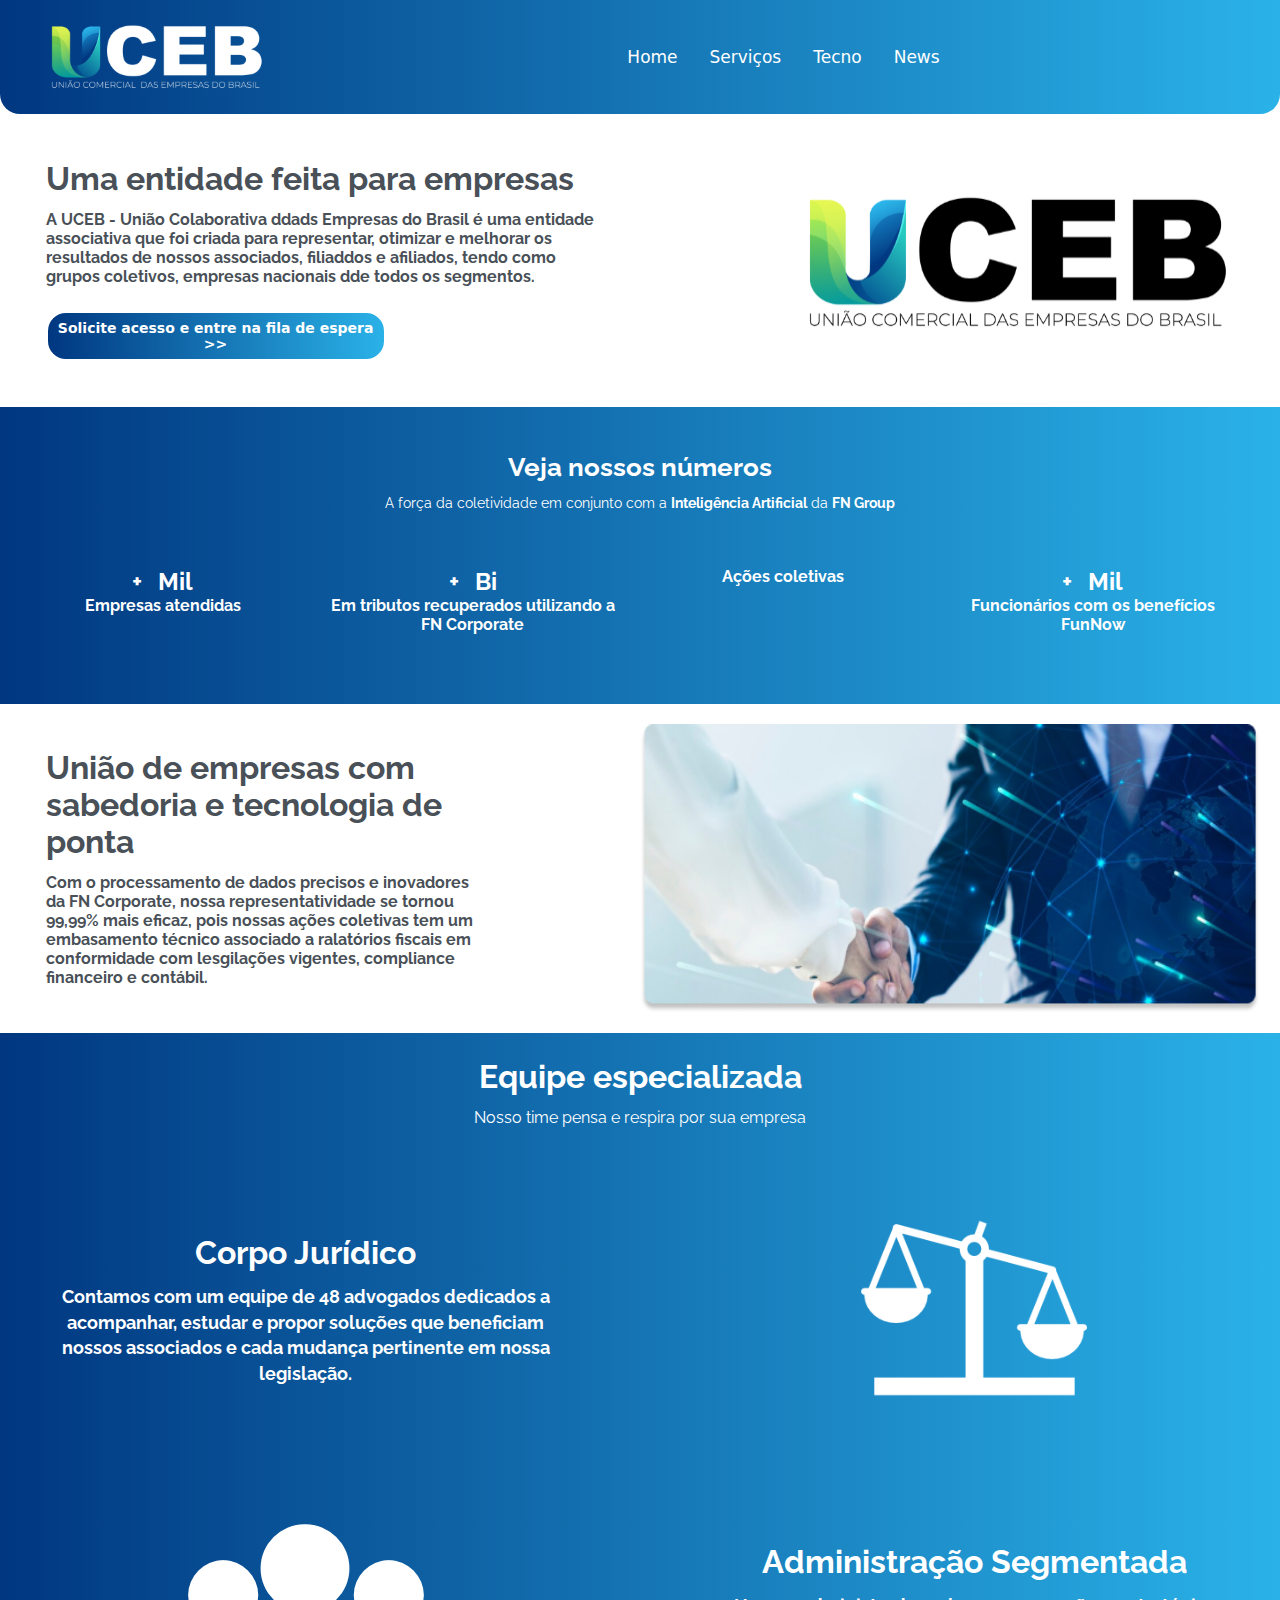
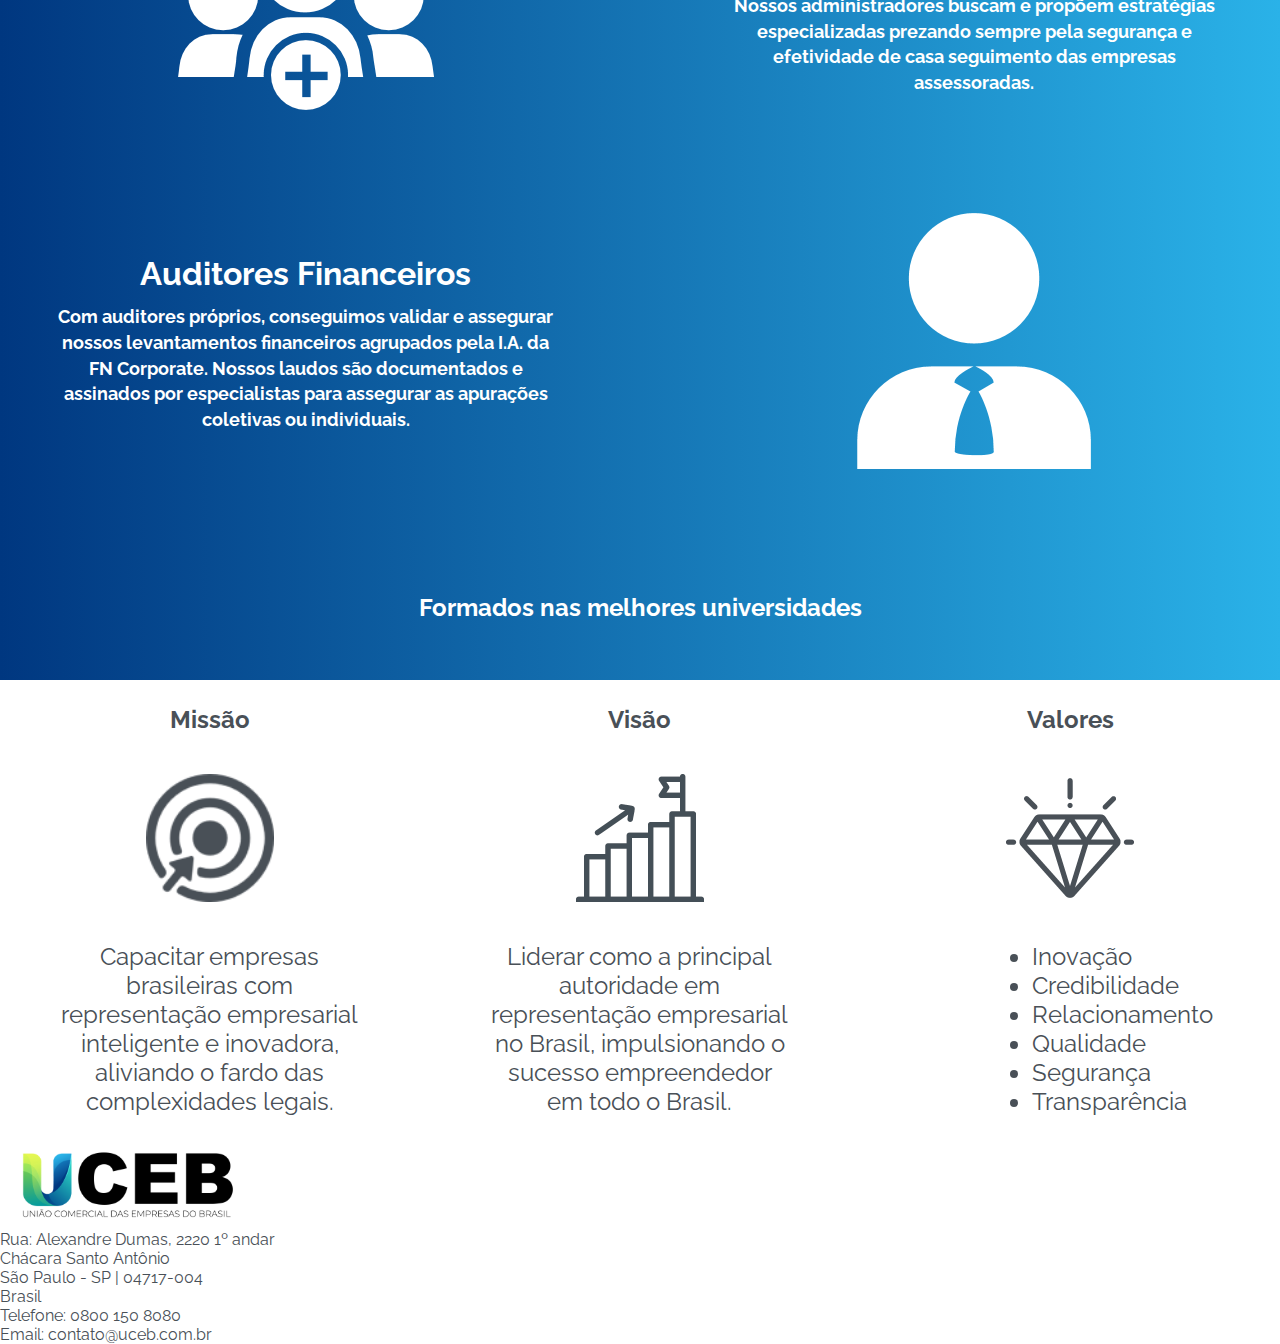
<file: sobre.html>
<!DOCTYPE html>
<html lang="pt-br">

<head>
    <meta charset="UTF-8">
    <meta name="viewport" content="width=device-width, initial-scale=1.0">
    <meta http-equiv="X-UA-Compatible" content="ie=edge">
    <link rel="stylesheet" href="sobreStyles.css">
    <link rel="stylesheet" href="https://cdnjs.cloudflare.com/ajax/libs/OwlCarousel2/2.3.4/assets/owl.carousel.min.css"
        integrity="sha512-tS3S5qG0BlhnQROyJXvNjeEM4UpMXHrQfTGmbQ1gKmelCxlSEBUaxhRBj/EFTzpbP4RVSrpEikbmdJobCvhE3g=="
        crossorigin="anonymous" referrerpolicy="no-referrer" />
    <link rel="stylesheet"
        href="https://cdnjs.cloudflare.com/ajax/libs/OwlCarousel2/2.3.4/assets/owl.theme.default.min.css"
        integrity="sha512-sMXtMNL1zRzolHYKEujM2AqCLUR9F2C4/05cdbxjjLSRvMQIciEPCQZo++nk7go3BtSuK9kfa/s+a4f4i5pLkw=="
        crossorigin="anonymous" referrerpolicy="no-referrer" />
    <title>UCEB - Sobre</title>
</head>

<body>
    <header>
        <nav class="navbar">
            <div class="brand-title"><img class="logo-navbar" src="./img/logo-uceb.svg" alt="logo"></div>
            <a href="#" class="toggle-button">
                <span class="bar"></span>
                <span class="bar"></span>
                <span class="bar"></span>
            </a>
            <div class="navbar-links">
                <ul>
                    <li><a href="/">Home</a></li>
                    <li><a href="#">Serviços</a></li>
                    <li><a href="#">Tecno</a></li>
                    <li><a href="#">News</a></li>
                </ul>
            </div>
        </nav>
    </header>

    <main>
        <section class="container-p1">
            <div class="content-first">
                <h1>Uma entidade feita para empresas</h1>
                <h4>A UCEB - União Colaborativa ddads Empresas do Brasil é
                    uma entidade associativa que foi criada para representar, otimizar e melhorar
                    os resultados de nossos associados, filiaddos e afiliados, tendo como grupos
                    coletivos, empresas nacionais dde todos os segmentos.
                </h4>
                <button>Solicite acesso e entre na fila de espera >></button>
            </div>
            <img src="./img/logo-uceb-preto.svg" width="500px" alt="logo">
            </div>
        </section>

        <section class="container-p2">
            <div class="content-first">
                <h2>Veja nossos números</h2>
                <h5>A força da coletividade em conjunto com a <strong>Inteligência Artificial</strong> da <strong>FN
                        Group</strong></h5>
            </div>
            <div class="wrapper">
                <div class="counter col_fourth">
                    <div class="content">
                        <h2>+</h2>
                        <h2 class="timer count-title count-number" data-to="9" data-speed="1500"></h2>
                        <h2>Mil</h2>
                    </div>
                    <p class="count-text ">Empresas atendidas</p>
                </div>
                <div class="counter col_fourth">
                    <div class="content">
                        <h2>+</h2>
                        <h2 class="timer count-title count-number" data-to="24" data-speed="1500"></h2>
                        <h2>Bi</h2>
                    </div>
                    <p class="count-text ">Em tributos recuperados utilizando a FN Corporate</p>
                </div>
                <div class="counter col_fourth">
                    <div class="content">
                        <h2 class="timer count-title count-number" data-to="28" data-speed="1500"></h2>
                    </div>
                    <p class="count-text ">Ações coletivas</p>
                </div>
                <div class="counter col_fourth">
                    <div class="content">
                        <h2>+</h2>
                        <h2 class="timer count-title count-number" data-to="702" data-speed="1500"></h2>
                        <h2>Mil</h2>
                    </div>
                    <p class="count-text ">Funcionários com os benefícios FunNow</p>
                </div>
            </div>
        </section>

        <section class="container-p3">
            <div class="content-first">
                <h2>União de empresas com sabedoria e tecnologia de ponta</h2>
                <h4>Com o processamento de dados precisos e inovadores da FN Corporate,
                    nossa representatividade se tornou 99,99% mais eficaz, pois nossas ações
                    coletivas tem um embasamento técnico associado a ralatórios fiscais
                    em conformidade com lesgilações vigentes, compliance financeiro e contábil.
                </h4>

            </div>
            <img src="./img/p3-hero.png" width="800px" alt="logo">
         
            </div>
        </section>

        <section class="container-p4">
            <div class="content-first">
                <h2>Equipe especializada</h2>
                <h4>Nosso time pensa e respira por sua empresa</h4>
                <div class="wrapper">
                    <div class="content-second">
                        <div class="content-text">
                            <h2>Corpo Jurídico</h2>
                            <h3>Contamos com um equipe de 48 advogados dedicados a acompanhar, estudar e propor soluções
                                que beneficiam nossos associados e cada mudança pertinente em nossa legislação.</h3>
                        </div>
                        <div class="image-container">
                            <img src="./img/corpo__juridico.svg" alt="corpo juridico">
                        </div>
                    </div>

                    <div class="content-second">
                        <div class="image-container">
                            <img src="./img/adm__segmentada.svg" alt="corpo juridico">
                        </div>

                        <div class="content-text">
                            <h2>Administração Segmentada</h2>
                            <h3>Nossos administradores buscam e propõem estratégias especializadas prezando sempre pela segurança e efetividade de casa seguimento das empresas assessoradas.</h2>
                        </div>
                    </div>

                    <div class="content-second">
                        <div class="content-text">
                            <h2>Auditores Financeiros</h2>
                            <h3>Com auditores próprios, conseguimos validar e assegurar nossos levantamentos financeiros agrupados pela I.A. da FN Corporate. Nossos laudos são documentados e assinados por especialistas para assegurar as apurações coletivas ou individuais.</h2>
                        </div>
                        <div class="image-container">
                            <img src="./img/auditores_financeiros.svg" alt="corpo juridico">
                        </div>
                    </div>
                </div>

                <h5>Formados nas melhores universidades</h2>
                <div id="carousel-1" class="owl-carousel owl-theme">   
                    <div class="swiper-slide">
                        <img src="./img/usp_branco.png" alt="">
                    </div>
                    
                    <div class="swiper-slide">
                        <img src="./img/espm_branco.png" alt="">
                    </div>
                    
                    <div class="swiper-slide">
                        <img src="./img/fiap_branco.png" alt="">
                    </div>
                    
                    <div class="swiper-slide">
                        <img src="./img/mackenzie-logo_branco.png" alt="">
                    </div>                    
                </div>
            </div>       
        </section>

        <section class="container-p5">
            <div class="content-first">
                <div class="content">
                    <h2>Missão</h2>
                    <img src="./img/alvo.png" alt="">
                    <p>Capacitar empresas brasileiras com representação empresarial inteligente e inovadora, aliviando o fardo das complexidades legais.
                    </p>
                </div>
                <div class="content">
                    <h2>Visão</h2>
                    <img src="./img/meta.png" alt="">
                    <p>
                    Liderar como a principal autoridade em representação empresarial no Brasil, impulsionando o sucesso empreendedor em todo o Brasil.                    </p>
                </div>
                <div class="content">
                    <h2>Valores</h2>
                    <img src="./img/valor.png" alt="">
                    <ul>
                        <li>Inovação</li>
                        <li>Credibilidade</li>
                        <li>Relacionamento</li>
                        <li>Qualidade</li>
                        <li>Segurança</li>
                        <li>Transparência</li>
                    </ul>
                </div>
            </div>
        </section>
    </main>

    <footer>
        <div class="footer-container">
            <div class="footer-logo">
                <img src="./img/logo-uceb-preto.svg" alt="logo">
            </div>
            <div class="footer-grid">
                <div class="footer-social">
                    <p>
                        Rua: Alexandre Dumas, 2220 1º andar <br />
                        Chácara Santo Antônio <br />
                        São Paulo - SP | 04717-004 <br />
                        Brasil <br />
                    </p>
                    <p>
                        Telefone: 0800 150 8080
                        <br />
                        Email: contato@uceb.com.br
                    </p>
                </div>
                <div class="footer-serviços" style="display: none;">
                    <h3>Serviços</h3>
                    <p>
                        > Consultoria
                    </p>
                    <p>
                        > Consultoria
                    </p>
                    <p>
                        > Consultoria
                    </p>
                    <p>
                        > Consultoria
                    </p>
                </div>
            </div>
        </div>
    </footer>
</body>

<script src="https://cdnjs.cloudflare.com/ajax/libs/jquery/3.6.3/jquery.min.js"
    integrity="sha512-STof4xm1wgkfm7heWqFJVn58Hm3EtS31XFaagaa8VMReCXAkQnJZ+jEy8PCC/iT18dFy95WcExNHFTqLyp72eQ=="
    crossorigin="anonymous" referrerpolicy="no-referrer"></script>

<script src="https://cdnjs.cloudflare.com/ajax/libs/OwlCarousel2/2.3.4/owl.carousel.min.js"
    integrity="sha512-bPs7Ae6pVvhOSiIcyUClR7/q2OAsRiovw4vAkX+zJbw3ShAeeqezq50RIIcIURq7Oa20rW2n2q+fyXBNcU9lrw=="
    crossorigin="anonymous" referrerpolicy="no-referrer"></script>

<script src="//embed.yayforms.link/next/embed.js"></script>
<script src="sobre.js"></script>

</html>
</file>
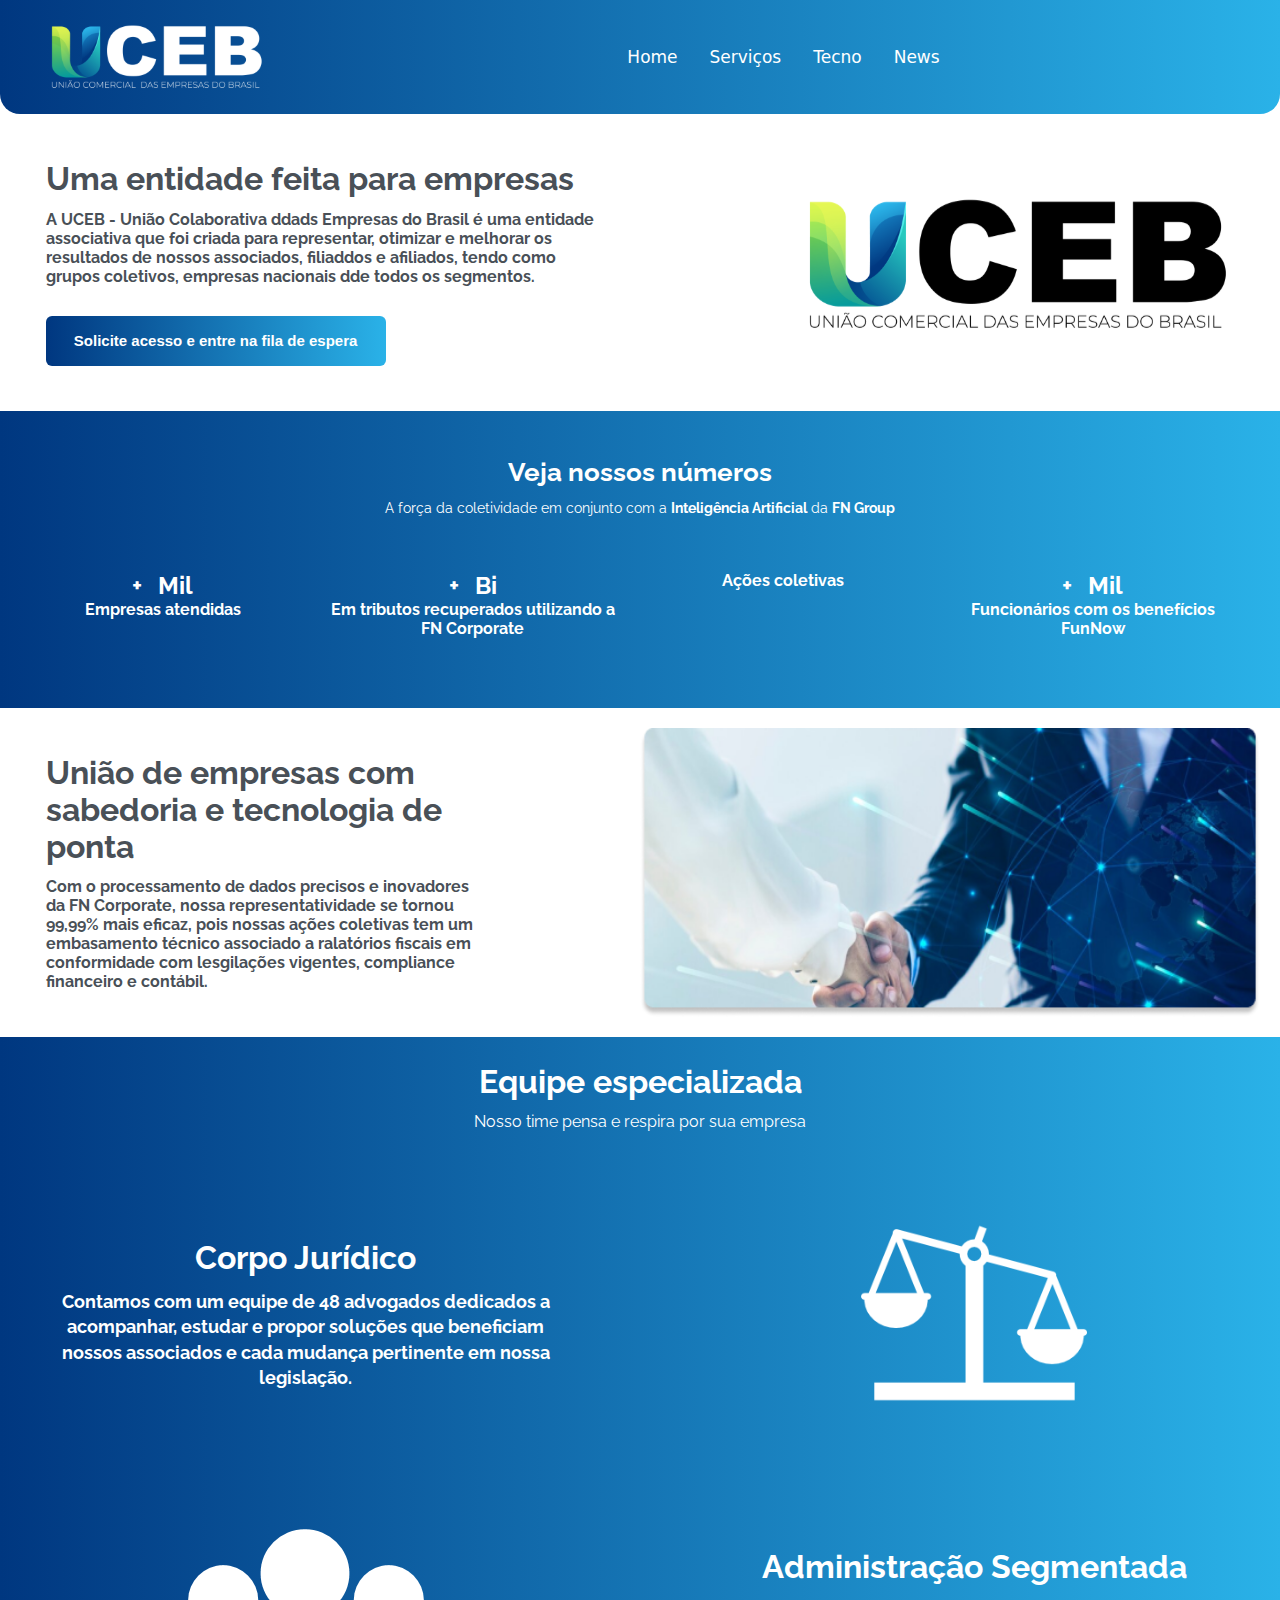
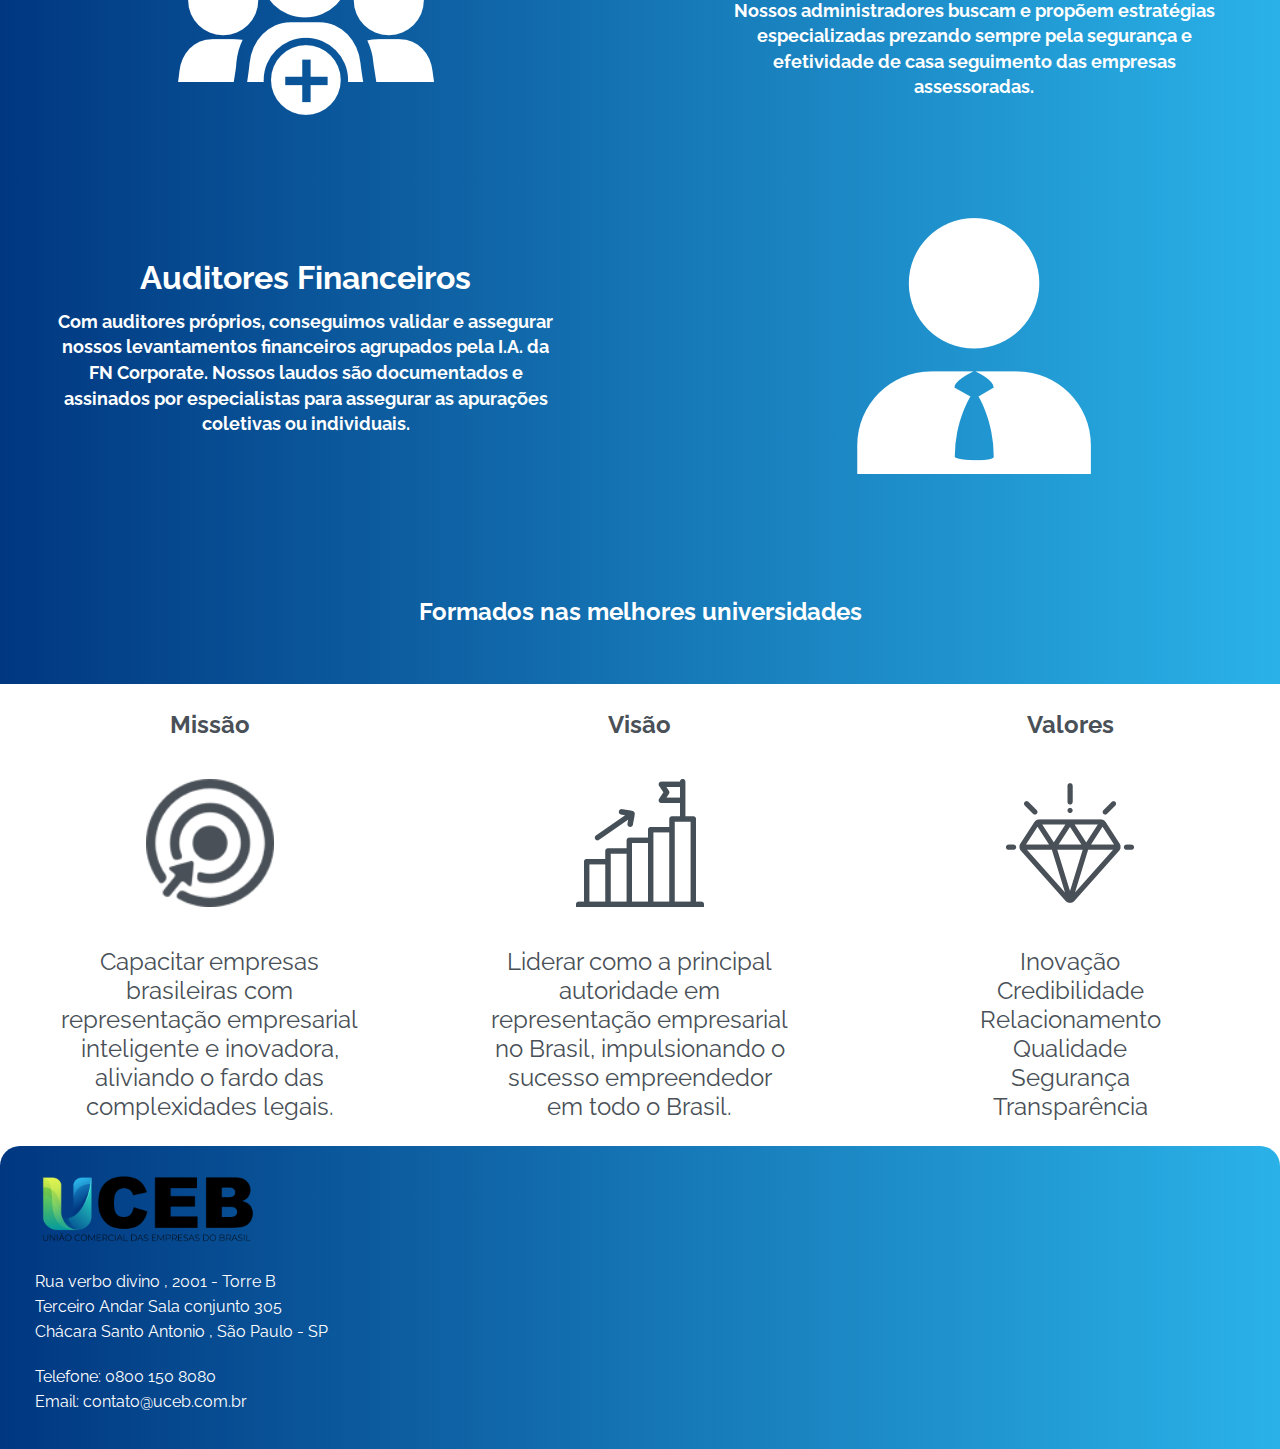
<file: sobre/sobre.html>
<!DOCTYPE html>
<html lang="pt-br">

<head>
    <meta charset="UTF-8">
    <meta name="viewport" content="width=device-width, initial-scale=1.0">
    <meta http-equiv="X-UA-Compatible" content="ie=edge">
    <link rel="stylesheet" href="sobreStyles.css">
    <link rel="stylesheet" href="https://cdnjs.cloudflare.com/ajax/libs/OwlCarousel2/2.3.4/assets/owl.carousel.min.css"
        integrity="sha512-tS3S5qG0BlhnQROyJXvNjeEM4UpMXHrQfTGmbQ1gKmelCxlSEBUaxhRBj/EFTzpbP4RVSrpEikbmdJobCvhE3g=="
        crossorigin="anonymous" referrerpolicy="no-referrer" />
    <link rel="stylesheet"
        href="https://cdnjs.cloudflare.com/ajax/libs/OwlCarousel2/2.3.4/assets/owl.theme.default.min.css"
        integrity="sha512-sMXtMNL1zRzolHYKEujM2AqCLUR9F2C4/05cdbxjjLSRvMQIciEPCQZo++nk7go3BtSuK9kfa/s+a4f4i5pLkw=="
        crossorigin="anonymous" referrerpolicy="no-referrer" />
    <title>UCEB - Sobre</title>
</head>
<style>
    ::-webkit-scrollbar {
    width: 10px;
    height: 10px;
    -webkit-border-radius: 16px;
    }

    ::-webkit-scrollbar-track-piece {
        background-color:rgb(0, 0, 0) transparent;
        -webkit-border-radius: 3px;
    }

    ::-webkit-scrollbar-thumb:vertical {
        height: 5px;
        background-color: #2ab2e8ff;
        -webkit-border-radius: 3px;
    }

    ::-webkit-scrollbar-thumb:horizontal {
        width: 5px;
        background-color: rgb(0, 0, 0) transparent;
        -webkit-border-radius: 3px;
    }
</style>

<body>
    <header>
        <nav class="navbar">
            <div class="brand-title"><a href="http://127.0.0.1:5500/"><img class="logo-navbar" src="../img/logo-uceb.svg" alt="logo"></a></div>
            <a href="#" class="toggle-button">
                <span class="bar"></span>
                <span class="bar"></span>
                <span class="bar"></span>
            </a>
            <div class="navbar-links">
                <ul>
                    <li><a href="/">Home</a></li>
                    <li><a href="#">Serviços</a></li>
                    <li><a href="#">Tecno</a></li>
                    <li><a href="#">News</a></li>
                </ul>
            </div>
        </nav>
    </header>

    <main>
        <section class="container-p1">
            <div class="content-first">
                <h1>Uma entidade feita para empresas</h1>
                <h4>
                    A UCEB - União Colaborativa ddads Empresas do Brasil é
                    uma entidade associativa que foi criada para representar, otimizar e melhorar
                    os resultados de nossos associados, filiaddos e afiliados, tendo como grupos
                    coletivos, empresas nacionais dde todos os segmentos.
                </h4>

                <button data-yf-popup="Kklg5wY" data-yf-size="100" style="all:unset;font-family:Helvetica,Arial,sans-serif;display:inline-block; width:330px;white-space:nowrap;overflow:hidden;text-overflow:ellipsis;font-size:15px;padding:0 5px;font-weight:bold;height:50px;cursor:pointer;line-height:50px;text-align:center;margin:0;text-decoration:none;background-image: linear-gradient(90deg, #003780ff 0%, #2ab2e8ff 100%);border-radius:6px;color:#fff;margin-top: 30px">Solicite acesso e entre na fila de espera</button>

                <!--<button>Solicite acesso e entre na fila de espera >></button>-->
            </div>

            <img src="../img/logo-uceb-preto.svg" width="500px" alt="logo">
        </section>

        <section class="container-p2">
            <div class="content-first">
                <h2>Veja nossos números</h2>
                <h5>A força da coletividade em conjunto com a <strong>Inteligência Artificial</strong> da <strong>FN Group</strong></h5>
            </div>
            <div class="wrapper">
                <div class="counter col_fourth">
                    <div class="content">
                        <h2>+</h2>
                        <h2 class="timer count-title count-number" data-to="9" data-speed="1500"></h2>
                        <h2>Mil</h2>
                    </div>
                    <p class="count-text ">Empresas atendidas</p>
                </div>
                <div class="counter col_fourth">
                    <div class="content">
                        <h2>+</h2>
                        <h2 class="timer count-title count-number" data-to="24" data-speed="1500"></h2>
                        <h2>Bi</h2>
                    </div>
                    <p class="count-text ">Em tributos recuperados utilizando a FN Corporate</p>
                </div>
                <div class="counter col_fourth">
                    <div class="content">
                        <h2 class="timer count-title count-number" data-to="28" data-speed="1500"></h2>
                    </div>
                    <p class="count-text ">Ações coletivas</p>
                </div>
                <div class="counter col_fourth">
                    <div class="content">
                        <h2>+</h2>
                        <h2 class="timer count-title count-number" data-to="702" data-speed="1500"></h2>
                        <h2>Mil</h2>
                    </div>
                    <p class="count-text ">Funcionários com os benefícios FunNow</p>
                </div>
            </div>
        </section>

        <section class="container-p3">
            <div class="content-first">
                <h2>União de empresas com sabedoria e tecnologia de ponta</h2>
                <h4>Com o processamento de dados precisos e inovadores da FN Corporate,
                    nossa representatividade se tornou 99,99% mais eficaz, pois nossas ações
                    coletivas tem um embasamento técnico associado a ralatórios fiscais
                    em conformidade com lesgilações vigentes, compliance financeiro e contábil.
                </h4>

            </div>
            <img src="../img/p3-hero.png" width="800px" alt="logo">
          
            </div>
        </section>

        <section class="container-p4">
            <div class="content-first">

                <div class="title">
                    <h2>Equipe especializada</h2>
                    <h4>Nosso time pensa e respira por sua empresa</h4>
                </div>

                <div class="wrapper">
                    <div class="content-second reverse">
                        <div class="content-text">
                            <h2>Corpo Jurídico</h2>
                            <h3>
                                Contamos com um equipe de 48 advogados dedicados a acompanhar, estudar e propor soluções
                                que beneficiam nossos associados e cada mudança pertinente em nossa legislação.
                            </h3>
                        </div>
                        <div class="image-container">
                            <img src="../img/corpo__juridico.svg" alt="corpo juridico">
                        </div>
                    </div>

                    <div class="content-second no-reverse">
                        <div class="image-container">
                            <img src="../img/adm__segmentada.svg" alt="corpo juridico">
                        </div>

                        <div class="content-text">
                            <h2>Administração Segmentada</h2>
                            <h3>Nossos administradores buscam e propõem estratégias especializadas prezando sempre pela segurança e efetividade de casa seguimento das empresas assessoradas.</h2>
                        </div>
                    </div>

                    <div class="content-second reverse">
                        <div class="content-text">
                            <h2>Auditores Financeiros</h2>
                            <h3>Com auditores próprios, conseguimos validar e assegurar nossos levantamentos financeiros agrupados pela I.A. da FN Corporate. Nossos laudos são documentados e assinados por especialistas para assegurar as apurações coletivas ou individuais.</h2>
                        </div>
                        <div class="image-container">
                            <img src="../img/auditores_financeiros.svg" alt="corpo juridico">
                        </div>
                    </div>
                </div>

                <h5>Formados nas melhores universidades</h2>
                <div id="carousel-1" class="owl-carousel owl-theme">   
                    <div class="swiper-slide">
                        <img src="../img/usp_branco.png" alt="">
                    </div>
                    
                    <div class="swiper-slide">
                        <img src="../img/espm_branco.png" alt="">
                    </div>
                    
                    <div class="swiper-slide">
                        <img src="../img/fiap_branco.png" alt="">
                    </div>
                    
                    <div class="swiper-slide">
                        <img src="../img/mackenzie-logo_branco.png" alt="">
                    </div>                    
                </div>
            </div>       
        </section>

        <section class="container-p5">
            <div class="content-first">
                <div class="content">
                    <h2>Missão</h2>

                    <img src="../img/alvo.png" alt="">
                    <p>Capacitar empresas brasileiras com representação empresarial inteligente e inovadora, aliviando o fardo das complexidades legais.</p>
                </div>

                <div class="content">
                    <h2>Visão</h2>

                    <img src="../img/meta.png" alt="">
                    <p>Liderar como a principal autoridade em representação empresarial no Brasil, impulsionando o sucesso empreendedor em todo o Brasil.</p>
                </div>

                <div class="content">
                    <h2>Valores</h2>

                    <img src="../img/valor.png" alt="">
                    <ul>
                        <li>Inovação</li>
                        <li>Credibilidade</li>
                        <li>Relacionamento</li>
                        <li>Qualidade</li>
                        <li>Segurança</li>
                        <li>Transparência</li>
                    </ul>
                </div>
            </div>
        </section>
    </main>

    <footer>
        <div class="footer-container">
            <div class="footer-logo">
                <img src="../img/logo-uceb-preto.svg" alt="logo">
            </div>
            <div class="footer-grid">
                <div class="footer-social">
                    <p>
                        Rua verbo divino , 2001 - Torre B <br>
                        Terceiro Andar Sala conjunto 305 <br>  
                        Chácara Santo Antonio , São Paulo - SP
                    </p>
                    <p>
                        Telefone: 0800 150 8080
                        <br />
                        Email: contato@uceb.com.br
                    </p>
                </div>
                <div class="footer-serviços" style="display: none;">
                    <h3>Serviços</h3>
                    <p>
                        > Consultoria
                    </p>
                    <p>
                        > Consultoria
                    </p>
                    <p>
                        > Consultoria
                    </p>
                    <p>
                        > Consultoria
                    </p>
                </div>
            </div>
        </div>
    </footer>
</body>

<script src="https://cdnjs.cloudflare.com/ajax/libs/jquery/3.6.3/jquery.min.js"
    integrity="sha512-STof4xm1wgkfm7heWqFJVn58Hm3EtS31XFaagaa8VMReCXAkQnJZ+jEy8PCC/iT18dFy95WcExNHFTqLyp72eQ=="
    crossorigin="anonymous" referrerpolicy="no-referrer"></script>

<script src="https://cdnjs.cloudflare.com/ajax/libs/OwlCarousel2/2.3.4/owl.carousel.min.js"
    integrity="sha512-bPs7Ae6pVvhOSiIcyUClR7/q2OAsRiovw4vAkX+zJbw3ShAeeqezq50RIIcIURq7Oa20rW2n2q+fyXBNcU9lrw=="
    crossorigin="anonymous" referrerpolicy="no-referrer"></script>

<script src="//embed.yayforms.link/next/embed.js"></script>
<script src="sobre.js"></script>

</html>
</file>
<file: sobreStyles.css>
@import url("https://fonts.googleapis.com/css?family=Raleway");

* {
	box-sizing: border-box;
	font-family: Raleway;
	margin: 0;
	padding: 0;
}

body {
	margin: 0;
	padding: 0;
	color: #495057;
	font-family: Montserrat, system-ui, -apple-system, "Segoe UI", Roboto,
		"Helvetica Neue", Arial, "Noto Sans";
	
}

/*--------------------- Inicio Header ---------------------*/
.navbar {
	display: flex;
	position: relative;
	justify-content: space-between;
	align-items: center;
	background-image: linear-gradient(90deg, #003780ff 0%, #2ab2e8ff 100%);
	color: #fff;
	border-radius: 0 0 20px 20px;
	z-index: 1;
}

.logo-navbar {
	margin-left: 21px;
	margin-top: 3%;
}

.brand-title {
	font-size: 1.5rem;
	margin: 0.5rem;
}

.navbar-links {
	height: 100%;
	margin-right: auto;
	margin-left: auto;
}

.navbar-links ul {
	display: flex;
	margin: 0;
	padding: 0;
}

.navbar-links li {
	list-style: none;
}

.navbar-links li a {
	display: block;
	text-decoration: none;
	color: white;
	padding: 1rem;
	font-family: Montserrat, system-ui, -apple-system, "Segoe UI", Roboto,
		"Helvetica Neue", Arial, "Noto Sans", "Liberation Sans", sans-serif;
	font-size: 17px;
}

.navbar-links li:hover {
	background-color: #003780ff;
	border-radius: 10px;
}

.toggle-button {
	position: absolute;
	top: 0.75rem;
	right: 0;
	display: none;
	flex-direction: column;
	justify-content: space-between;
	width: 60px;
	height: 21px;
}

.toggle-button .bar {
	height: 3px;
	width: 40%;
	background-color: white;
	border-radius: 10px;
}

.header-banner-1 {
	margin-top: -15px;
	width: 100%;
}

.header-banner-2 {
	display: none;
}

header .section-headear {
	width: 60vw;
	margin-left: 1%;
	top: 10vw;
	position: absolute;
	padding: 1.09vw;
}

header .section-headear h1 {
	font-size: 4.6vw;
	line-height: 4.5vw;
	color: #fff;
	font-family: Montserrat, system-ui, -apple-system, "Segoe UI", Roboto,
		"Helvetica Neue", Arial, "Noto Sans", "Liberation Sans", sans-serif;
}

header .section-headear p {
	font-size: 1.7vw;
	font-family: Montserrat, system-ui, -apple-system, "Segoe UI", Roboto,
		"Helvetica Neue", Arial, "Noto Sans", "Liberation Sans", sans-serif;
	color: #ffffff;
	line-height: 2.2vw;
	width: 43vw;
	margin-top: 1vw;
	font-weight: bold;
}

header .header-form {
	width: 50%;
	height: 200px;
	display: flex;
	justify-content: center;
	flex-direction: column;
	margin-top: 1vw;
	background-image: linear-gradient(90deg, #003780ff 0%, #2ab2e8ff 100%);
	border-radius: 20px;
	gap: 2vw;
	padding-left: 30px;
	padding-right: 30px;
}

header .header-form h3 {
	color: #fff;
	font-family: Montserrat, system-ui, -apple-system, "Segoe UI", Roboto,
		"Helvetica Neue", Arial, "Noto Sans", "Liberation Sans", sans-serif;
	font-weight: normal;
}

/*--------------------- container-p1 ---------------------*/
.container-p1 {
	display: flex;
	padding: 20px;
	flex-direction: row;
	gap: 10vw;
}

.container-p1 .content-first {
	display: flex;
	flex-direction: column;
	justify-content: center;
	padding: 2vw;
	width: 50%;
}
.container-p1 .content-first h1 {
	margin-bottom: 1vw;
	font-size: 2.5vw;
	font-weight: bold;
}

.container-p1 button {
	background-color: transparent;
	border: 2px solid #fff;
	border-radius: 20px;
	background-image: linear-gradient(90deg, #003780ff 0%, #2ab2e8ff 100%);
	color: #fff;
	margin-top: 2vw;
	width: 340px;
	height: 50px;
	font-size: 14px;
	font-weight: bold;
	font-family: Montserrat, system-ui, -apple-system, "Segoe UI", Roboto,
		"Helvetica Neue", Arial, "Noto Sans";
	cursor: pointer;
}

/*--------------------- container-p2 ---------------------*/

.container-p2 {
	background-image: linear-gradient(90deg, #003780ff 0%, #2ab2e8ff 100%);
	display: flex;
	padding: 20px;
	flex-direction: column;
	justify-content: space-between;
}

.container-p2 .content-first {
	display: flex;
	flex-direction: column;
	justify-content: center;
	padding: 2vw;
	text-align: center;
}
.container-p2 .content-first h2 {
	color: #fff;
	margin-bottom: 1vw;
	font-size: 2vw;
	font-weight: bold;
}

.container-p2 .content-first h5 {
	color: #fff;
	font-size: 1.1vw;
	font-weight: normal;
}

/*--------------------- container-p2 - counter ---------------------*/
.wrapper {
	display: flex;
	width: 100%;
	margin: 30px auto;
	position: relative;
}

.content {
	display: flex;
	align-items: center;
	justify-content: center;
	gap: 0.5rem;
}

.col_half {
	width: 49%;
}
.col_third {
	width: 32%;
}
.col_fourth {
	width: 25.5%;
}
.col_fifth {
	width: 18.4%;
}
.col_sixth {
	width: 15%;
}
.col_three_fourth {
	width: 74.5%;
}
.col_twothird {
	width: 66%;
}
.col_half,
.col_third,
.col_twothird,
.col_fourth,
.col_three_fourth,
.col_fifth {
	display: flex;
	flex-direction: column;
	align-items: center;
	margin-right: 2%;
	margin-bottom: 20px;
}
.end {
	margin-right: 0 !important;
}
/* Column Grids End */

.counter {
	border-radius: 8px;
	color: #fff;
}

.count-title {
	font-size: 3rem;
	font-weight: bold;

	text-align: center;
}
.count-text {
	font-size: 1rem;
	font-weight: bold;

	text-align: center;
}


/*--------------------- container-p3  ---------------------*/


.container-p3 {
	display: flex;
	padding: 20px;
	flex-direction: row;
	gap: 10vw;
}

.container-p3 .content-first {
	display: flex;
	flex-direction: column;
	justify-content: center;
	padding: 2vw;
	width: 50%;
}
.container-p3 .content-first h2 {
	margin-bottom: 1vw;
	font-size: 2.5vw;
	font-weight: bold;
}

/*--------------------- container-p4 ---------------------*/

.container-p4 {
	display: flex;
	
	flex-direction: row;
	gap: 10vw;
	width: 100%;
}

.container-p4 .content-first {
	background-image: linear-gradient(90deg, #003780ff 0%, #2ab2e8ff 100%);
	color: #fff;
	display: flex;
	flex-direction: column;
	justify-content: center;
	padding: 2vw;
	width: 100%;
	text-align: center;
	
}


.container-p4 .content-first h2 {
	margin-bottom: 1vw;
	font-size: 2.5vw;
	font-weight: bold;
}

.container-p4 .content-first h4 {
	margin-bottom: 1vw;
	
	font-weight: normal;
}

.container-p4 .wrapper{
	display: flex;
	flex-direction: column;
	justify-content: center;
	padding: 2vw;
	width: 100%;
}

.content-second{
	display: flex;
	align-items: center;
	gap:10rem;
	justify-content: space-around;
	width: 100%;
	margin-bottom: 4rem;
}


.content-second .content-text{
	width: 50%;
}

.content-second .image-container{
	width: 50%;

}

.container-p4 .content-first h5{
	font-size: 1.5rem;
	margin-bottom: 2rem;
}

.content-second .content-text h3{
	font-size: 1.125rem;
	font-weight: bold;
	line-height: 1.6rem;
}


.carousel-1 .swiper-slide {
	display: flex;
	justify-content: center;
	align-items: center;	
	
}


/*--------------------- container-p5 ---------------------*/


.container-p5{
	width: 100%;
	display: flex;
	justify-content: space-around;
}

.container-p5 .content-first {
	width: 70%;
	display: flex;
	justify-content: space-between;
	align-items: start;
	padding: 2vw;
	width: 100%;

	
	
}
.container-p5 .content-first .content{

	width: 50%;
}


.container-p5 .content-first .content p{
	margin: 0 2rem 0 2rem;
	font-size: 1.5rem;
}

.container-p5 .content-first .content{
	width:30%;
	display: flex;
	flex-direction: column;
	justify-content: center;
	align-items: center;
	text-align: center;
}

.container-p5 .content-first .content img{
	width: 8rem;
	margin:2rem;
}

.container-p5 .content-first .content ul{
	margin-left: 6.5rem;
	text-align: left;
	font-size: 1.5rem;
}
</file>
<file: sobre/sobreStyles.css>
@import url("https://fonts.googleapis.com/css?family=Raleway");

* {
	box-sizing: border-box;
	font-family: Raleway;
	margin: 0;
	padding: 0;
}

body {
	margin: 0;
	padding: 0;
	color: #495057;
	font-family: Montserrat, system-ui, -apple-system, "Segoe UI", Roboto, "Helvetica Neue", Arial, "Noto Sans";
}

/*--------------------- Inicio Header ---------------------*/
.navbar {
	display: flex;
	position: relative;
	justify-content: space-between;
	align-items: center;
	background-image: linear-gradient(90deg, #003780ff 0%, #2ab2e8ff 100%);
	color: #fff;
	border-radius: 0 0 20px 20px;
	z-index: 1;
}

.logo-navbar {
	margin-left: 21px;
	margin-top: 3%;
}

.brand-title {
	font-size: 1.5rem;
	margin: 0.5rem;
}

.navbar-links {
	height: 100%;
	margin-right: auto;
	margin-left: auto;
}

.navbar-links ul {
	display: flex;
	margin: 0;
	padding: 0;
}

.navbar-links li {
	list-style: none;
}

.navbar-links li a {
	display: block;
	text-decoration: none;
	color: white;
	padding: 1rem;
	font-family: Montserrat, system-ui, -apple-system, "Segoe UI", Roboto,
		"Helvetica Neue", Arial, "Noto Sans", "Liberation Sans", sans-serif;
	font-size: 17px;
}

.navbar-links li:hover {
	background-color: #003780ff;
	border-radius: 10px;
}

.toggle-button {
	position: absolute;
	top: 0.75rem;
	right: 0;
	display: none;
	flex-direction: column;
	justify-content: space-between;
	width: 60px;
	height: 21px;
}

.toggle-button .bar {
	height: 3px;
	width: 40%;
	background-color: white;
	border-radius: 10px;
}

/*.header-banner-1 {
	margin-top: -15px;
	width: 100%;
}

.header-banner-2 {
	display: none;
}

header .section-headear {
	width: 60vw;
	margin-left: 1%;
	top: 10vw;
	position: absolute;
	padding: 1.09vw;
}

header .section-headear h1 {
	font-size: 4.6vw;
	line-height: 4.5vw;
	color: #fff;
	font-family: Montserrat, system-ui, -apple-system, "Segoe UI", Roboto,
		"Helvetica Neue", Arial, "Noto Sans", "Liberation Sans", sans-serif;
}

header .section-headear p {
	font-size: 1.7vw;
	font-family: Montserrat, system-ui, -apple-system, "Segoe UI", Roboto,
		"Helvetica Neue", Arial, "Noto Sans", "Liberation Sans", sans-serif;
	color: #ffffff;
	line-height: 2.2vw;
	width: 43vw;
	margin-top: 1vw;
	font-weight: bold;
}

header .header-form {
	width: 50%;
	height: 200px;
	display: flex;
	justify-content: center;
	flex-direction: column;
	margin-top: 1vw;
	background-image: linear-gradient(90deg, #003780ff 0%, #2ab2e8ff 100%);
	border-radius: 20px;
	gap: 2vw;
	padding-left: 30px;
	padding-right: 30px;
}

header .header-form h3 {
	color: #fff;
	font-family: Montserrat, system-ui, -apple-system, "Segoe UI", Roboto,
		"Helvetica Neue", Arial, "Noto Sans", "Liberation Sans", sans-serif;
	font-weight: normal;
}*/

/*--------------------- container-p1 ---------------------*/
.container-p1 {
	display: flex;
	padding: 20px;
	flex-direction: row;
	gap: 10vw;
}

.container-p1 .content-first {
	display: flex;
	flex-direction: column;
	justify-content: center;
	padding: 2vw;
	width: 50%;
}
.container-p1 .content-first h1 {
	margin-bottom: 1vw;
	font-size: 2.5vw;
	font-weight: bold;
}

.container-p1 .content-first .btn-form{
	display: none;
}

/*--------------------- container-p2 ---------------------*/

.container-p2 {
	background-image: linear-gradient(90deg, #003780ff 0%, #2ab2e8ff 100%);
	display: flex;
	padding: 20px;
	flex-direction: column;
	justify-content: space-between;
}

.container-p2 .content-first {
	display: flex;
	flex-direction: column;
	justify-content: center;
	padding: 2vw;
	text-align: center;
}
.container-p2 .content-first h2 {
	color: #fff;
	margin-bottom: 1vw;
	font-size: 2vw;
	font-weight: bold;
}

.container-p2 .content-first h5 {
	color: #fff;
	font-size: 1.1vw;
	font-weight: normal;
}

/*--------------------- container-p2 - counter ---------------------*/
.wrapper {
	display: flex;
	width: 100%;
	margin: 30px auto;
	position: relative;
}

.content {
	display: flex;
	align-items: center;
	justify-content: center;
	gap: 0.5rem;
}

.col_half {
	width: 49%;
}
.col_third {
	width: 32%;
}
.col_fourth {
	width: 25.5%;
}
.col_fifth {
	width: 18.4%;
}
.col_sixth {
	width: 15%;
}
.col_three_fourth {
	width: 74.5%;
}
.col_twothird {
	width: 66%;
}
.col_half,
.col_third,
.col_twothird,
.col_fourth,
.col_three_fourth,
.col_fifth {
	display: flex;
	flex-direction: column;
	align-items: center;
	margin-right: 2%;
	margin-bottom: 20px;
}
.end {
	margin-right: 0 !important;
}

.counter {
	border-radius: 8px;
	color: #fff;
}

.count-title {
	font-size: 3rem;
	font-weight: bold;
	text-align: center;
}
.count-text {
	font-size: 1rem;
	font-weight: bold;
	text-align: center;
}

/*--------------------- container-p3  ---------------------*/
.container-p3 {
	display: flex;
	padding: 20px;
	flex-direction: row;
	gap: 10vw;
}

.container-p3 .content-first {
	display: flex;
	flex-direction: column;
	justify-content: center;
	padding: 2vw;
	width: 50%;
}
.container-p3 .content-first h2 {
	margin-bottom: 1vw;
	font-size: 2.5vw;
	font-weight: bold;
}

/*--------------------- container-p4 ---------------------*/

.container-p4 {
	display: flex;
	flex-direction: row;
	gap: 10vw;
	width: 100%;
}

.container-p4 .content-first {
	background-image: linear-gradient(90deg, #003780ff 0%, #2ab2e8ff 100%);
	color: #fff;
	display: flex;
	flex-direction: column;
	justify-content: center;
	padding: 2vw;
	width: 100%;
	text-align: center;
}

.container-p4 .content-first h2 {
	margin-bottom: 1vw;
	font-size: 2.5vw;
	font-weight: bold;
}

.container-p4 .content-first h4 {
	margin-bottom: 1vw;
	
	font-weight: normal;
}

.container-p4 .wrapper{
	display: flex;
	flex-direction: column;
	justify-content: center;
	padding: 2vw;
	width: 100%;
}

.content-second{
	display: flex;
	align-items: center;
	gap:10rem;
	justify-content: space-around;
	width: 100%;
	margin-bottom: 4rem;
}

.content-second .content-text{
	width: 50%;
}

.content-second .image-container{
	width: 50%;
}

.container-p4 .content-first h5{
	font-size: 1.5rem;
	margin-bottom: 2rem;
}

.content-second .content-text h3{
	font-size: 1.125rem;
	font-weight: bold;
	line-height: 1.6rem;
}

.carousel-1 .swiper-slide {
	display: flex;
	justify-content: center;
	align-items: center;	
}

/*--------------------- container-p5 ---------------------*/
.container-p5{
	width: 100%;
	display: flex;
	justify-content: space-around;
}

.container-p5 .content-first {
	width: 70%;
	display: flex;
	justify-content: space-between;
	align-items: start;
	padding: 2vw;
	width: 100%;
}

.container-p5 .content-first .content{
	width: 50%;
}

.container-p5 .content-first .content p{
	margin: 0 2rem 0 2rem;
	font-size: 1.5rem;
}

.container-p5 .content-first .content{
	width:30%;
	display: flex;
	flex-direction: column;
	justify-content: center;
	align-items: center;
	text-align: center;
}

.container-p5 .content-first .content img{
	width: 8rem;
	margin:2rem;
}

.container-p5 .content-first .content ul{
	text-align: center;
	font-size: 1.5rem;
	list-style-type: none;	
}

/*--------------------- Footer ---------------------*/
footer {
    position: relative;
    bottom: 0; 
    width: 100%;
}

.footer-container{
	border-radius: 20px 20px 0 0;
	background-image: linear-gradient(90deg, #003780ff 0%, #2ab2e8ff 100%);
    display: flex;
    flex-direction: column;
    padding: 20px;
}

.footer-serviços{
    p:nth-child(2) {
        margin-top: 10px;
    }
    p:nth-child(3) {
        margin-top: 10px;
    }
    p:nth-child(4) {
        margin-top: 10px;
    }
    p:nth-child(5) {
        margin-top: 10px;
    }
}

.footer-social {
    line-height: 25px;

    p:nth-child(2) {
        margin-top: 20px;
    };    
}

.footer-grid{
    flex-direction: row;
    display: flex;
    gap: 60px;
    padding: 15px;
	color: #fff;
}

/*--------------------- Responsive ---------------------*/
@media screen and (max-width: 1000px) {
    .logo-navbar{
        width: 60%;
    }
}

@media screen and (max-width: 800px) {
	/*--------------------- Header ---------------------*/
    .navbar {
        flex-direction: column;
        align-items: flex-start;
    }

    .toggle-button {
        top: 1.1rem;
        display: flex;
    }

    .navbar-links {
        display: none;
        width: 100%;
    }

    .navbar-links ul {
        width: 100%;
        flex-direction: column;
    }

    .navbar-links ul li {
        text-align: center;
    }

    .navbar-links ul li a {
        padding: .5rem 1rem;
    }

    .navbar-links.active {
        display: flex;
    }
    
    .logo-navbar{
        width: 50%;
    }

    /*--------------------- Container-p1 ---------------------*/
	.container-p1 {
		flex-direction: column-reverse;
		gap: 5px;
	}

	.container-p1 .content-first {
		flex-direction: column;
		align-items: center;
		padding: 2vw;
		width: 100%;
	}

	.container-p1 img{
		width: 500px;
		margin-left: auto;
		margin-right: auto;
	}

	.container-p1 .content-first h1 {
		margin-bottom: 10px;
		font-size: 23px;
		font-weight: bold;
	}

	.container-p1 .content-first h4 {
		font-size: 20px;
		font-weight: normal;
		text-align: center;
		margin-bottom: 20px;
	}

    /*--------------------- Container-p2 ---------------------*/
	.container-p2 .wrapper {
		display: flex;
		align-items: center;
		flex-direction: column;
	}

	.container-p2 .content h2 {
		font-size: 50px;

	}

	.container-p2 .content-first h2 {
		font-size: 30px;
	}

	.container-p2 .content-first h5 {
		font-size: 20px;
	}

	.container-p2 .count-text {
		margin-top: 15px;
		font-size: 20px;
	}

    /*--------------------- Container-p3 ---------------------*/
	.container-p3 {
		display: flex;
		padding: 20px;
		flex-direction: column;
		gap: 5px;
		text-align: center;
		justify-content: center;
	}

	.container-p3 .content-first{
		width: 100%;
	}

	.container-p3 .content-first h2 {
		font-size: 30px;
	}

	.container-p3 .content-first h4 {
		font-size: 20px;
		font-weight: normal;
	}

	.container-p3 img{
		/*width: 500px;
		margin-left: auto;
		margin-right: auto;*/
		display: none;
	}

	/*--------------------- Container-p4 ---------------------*/
	.container-p4 .content-first{
		padding: 70px 0;
	}

	.container-p4 .content-first .title h2{
		font-size: 30px;
		margin-bottom: 7px;
	}

	.container-p4 .content-first .title h4{
		font-size: 20px;
	}

	.container-p4 .wrapper {
		display: flex;
		padding: 20px;
		flex-direction: column;
		gap: 5px;
		text-align: center;
		justify-content: center;
	}

	.container-p4 .content-second{
		gap:20px;
		margin-bottom: 20px;
	}

	.container-p4 .wrapper .reverse{
		flex-direction: column-reverse;
	}

	.container-p4 .wrapper .no-reverse{
		flex-direction: column;
	}

	.container-p4 img{
		width: 100px;
	}

	.content-second .content-text{
		width: 100%;
	}

	.content-second .content-text h2{
		font-size: 30px;
		line-height: 35px;
		margin-bottom: 10px;
	}

	.content-second .content-text h3{
		font-size: 20px;
		font-weight: normal;
		line-height: 25px;
	}
	
	.container-p4 .content-first h5{
		font-size: 20px;
		margin-bottom: 25px;
	}

	/*--------------------- Container-p5 ---------------------*/
	.container-p5 .content-first {
		width: 70%;
		display: flex;
		flex-direction: column;
		justify-content: center;
		align-items: center;
		padding: 2vw;
		width: 100%;
	}

	.container-p5 .content-first .content{
		width: 100%;
		margin-top: 50px;
	}

	.container-p5 .content-first .content h2{
		font-size: 30px;
	}

	.container-p5 .content-first .content p{
		margin: 0 2rem 0 2rem;
		font-size: 20px;
	}

	.container-p5 .content-first .content img{
		width: 100px;
	}

	.container-p5 .content-first .content ul{
		margin-left: 0;
		text-align: center;
		font-size: 1.5rem;
		list-style-type: none;	
	}

	/*--------------------- Footer ---------------------*/
	footer {
		margin-top: 30px;
	}

}

@media screen and (max-width: 600px) {
    /*--------------------- Container-p1 ---------------------*/
	.container-p1 img{
		width: 300px;
	}

	.container-p1 .content-first h1 {
		font-size: 17px;
		font-weight: bold;
	}

	.container-p1 .content-first h4 {
		font-size: 17px;
		margin-bottom: 20px;
	}

	.container-p2 .count-text {
		font-size: 17px;
	}

    /*--------------------- Container-p2 ---------------------*/
	.container-p2 .content-first h2 {
		font-size: 27px;
	}

	.container-p2 .content-first h5 {
		font-size: 18px;
	}

    /*--------------------- Container-p3 ---------------------*/
	.container-p3 .content-first h2 {
		font-size: 27px;
	}

	.container-p3 .content-first h4 {
		font-size: 18px;
	}

    /*--------------------- Container-p4 ---------------------*/
	.container-p4 .content-first h5{
		margin-bottom: 40px;
	}

	.container-p4 .content-second .content-text h2{
		font-size: 20px;
	}

	.content-second .content-text h3{
		font-size: 20px;
		font-weight: normal;
		line-height: 25px;
	}
}

@media screen and (max-width: 500px) {
	.container-p1 img{
		width: 250px;
	}
}
</file>
